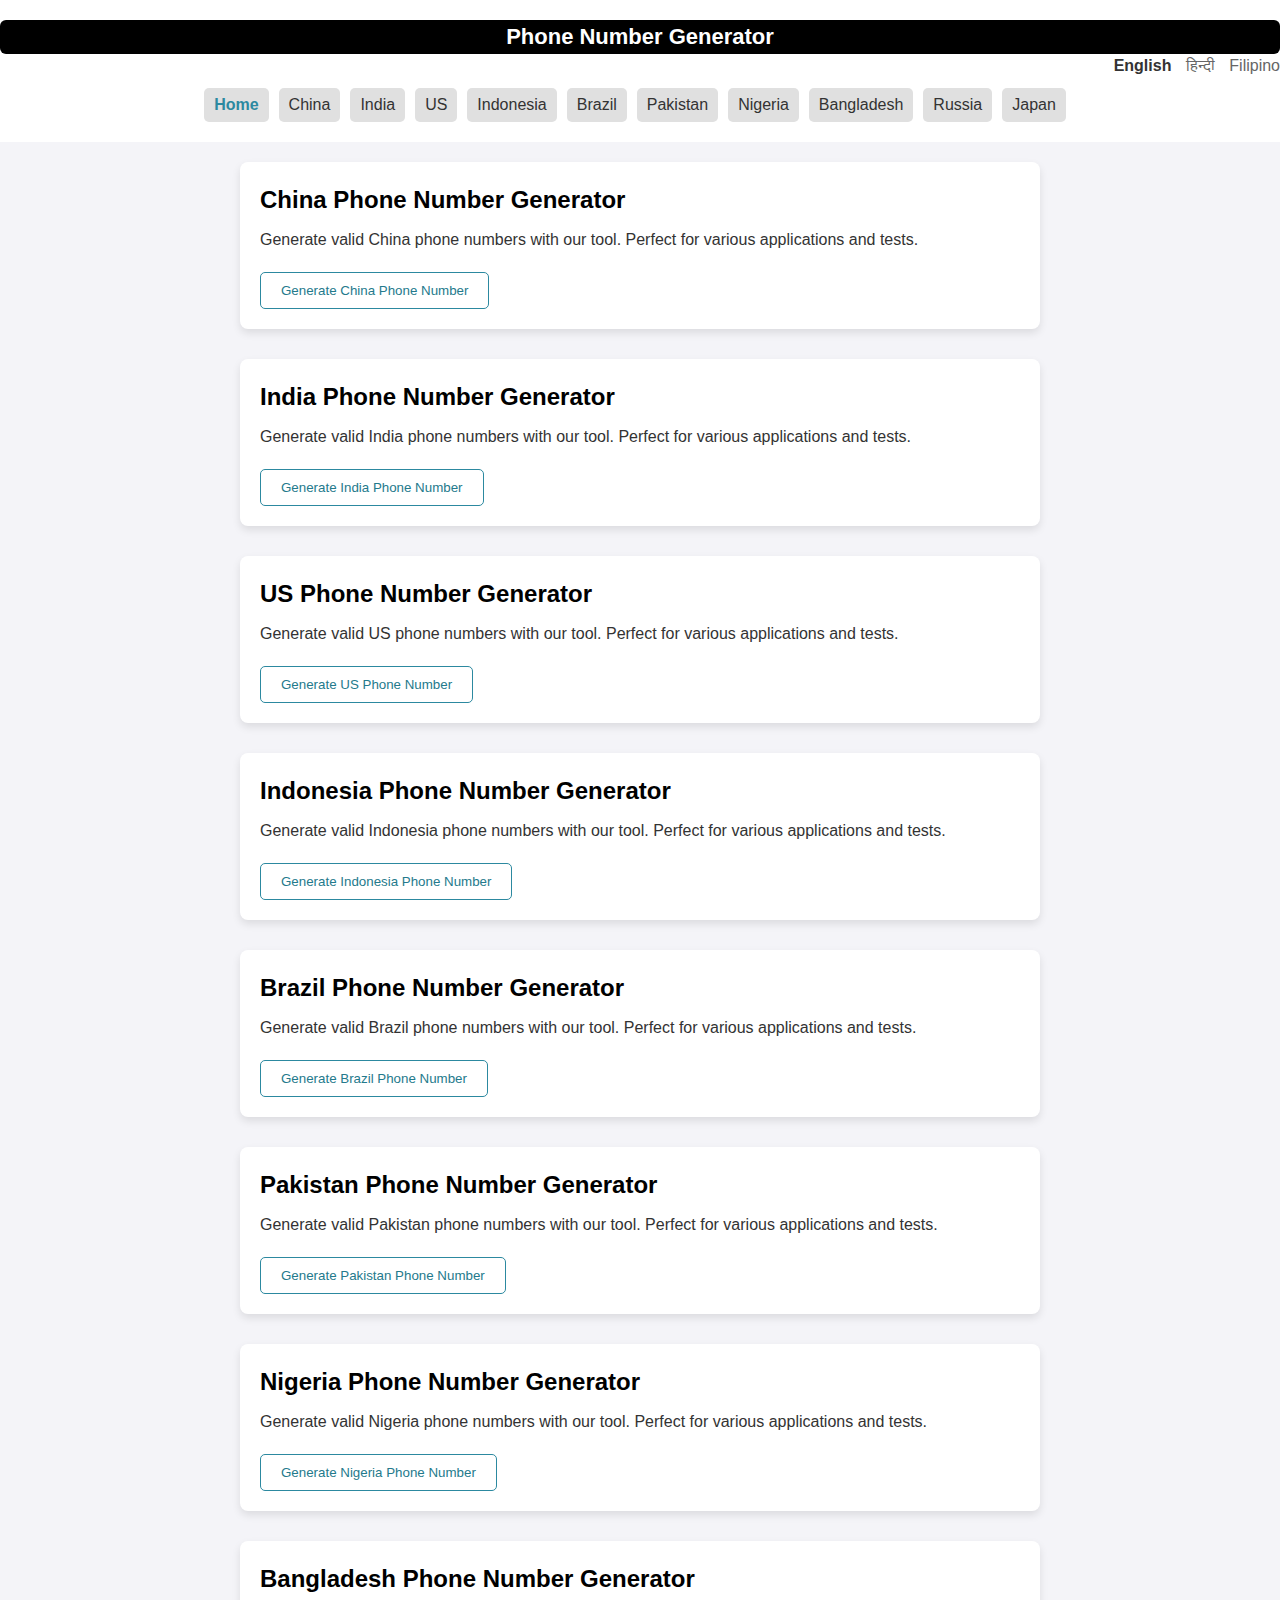
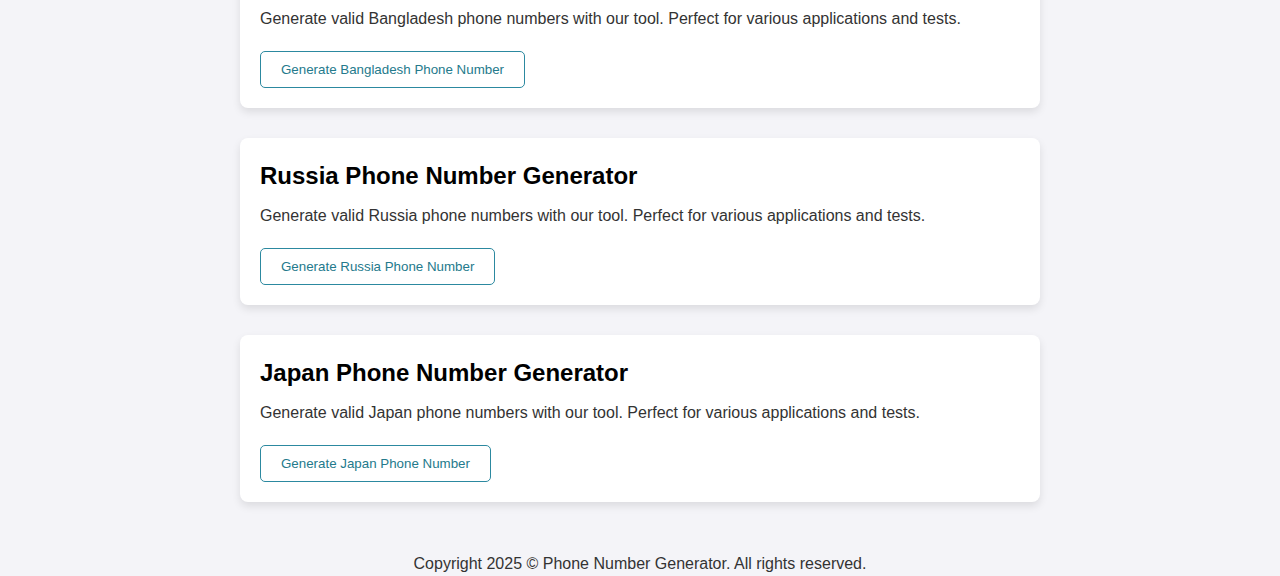
<file: index.html>
<!DOCTYPE html><html lang="en">
<head>    
	<meta charset="UTF-8">    
	<meta name="viewport" content="width=device-width, initial-scale=1.0">    
	<title>Phone Number Generator,China,India,US,Indonesia,Brazil,Pakistan,Nigeria,Bangladesh,Russia,Japan</title>
	<meta name="description" content="Easily generate phone numbers for top countries like China,India,US,Indonesia,Brazil,Pakistan,Nigeria,Bangladesh,Russia,Japan.Phone Number Generator, Perfect for testing, verification, and various applications.">   
	<link rel="stylesheet" href="styles.css"> <!-- 这里连接到您的CSS样式表 -->
</head>
<body>    
	<header>    
	<h1 class="logo" >  <a href="./" title="Phone Number Generator">Phone Number Generator</a></h1>  
	<div class="language-list">    
	<a class="curr" href="./" title="English">English</a>    <a href="./hi/" title="हिन्दी">हिन्दी</a>    
	<a href="./tl/" title="Filipino">Filipino</a>
	</div>
	<div class="country-list">        
	 <a class="curr" href="./">Home</a>
	 <!-- 容器：用于插入动态生成的国家链接 -->
	 <div id="country-links" >
	     <!-- 链接将通过 JavaScript 插入到这里 -->
	 </div>
	</div>
	</header>  
	<main>      
	  <script>
		  // 国家数据（可扩展）
		  const countries = [
		      { name: 'China', adjective: 'Chinese', slug: 'china' },
		      { name: 'India', adjective: 'Indian', slug: 'india' },
		      { name: 'US', adjective: 'American', slug: 'us' },
		      { name: 'Indonesia', adjective: 'Indonesian', slug: 'indonesia' },
		      { name: 'Brazil', adjective: 'Brazilian', slug: 'brazil' },
		      { name: 'Pakistan', adjective: 'Pakistani', slug: 'pakistan' },
		      { name: 'Nigeria', adjective: 'Nigerian', slug: 'nigeria' },
		      { name: 'Bangladesh', adjective: 'Bangladeshi', slug: 'bangladesh' },
		      { name: 'Russia', adjective: 'Russian', slug: 'russia' },
		      { name: 'Japan', adjective: 'Japanese', slug: 'japan' }
		  ];
		  countries.forEach(country => {
		      document.write(`
		          <section>
		              <h2><a href="./${country.slug}-phone-number-generator.html" title="${country.name} Phone Number Generator">
		                  ${country.name} Phone Number Generator
		              </a></h2>
		              <p>Generate valid ${country.name} phone numbers with our tool. Perfect for various applications and tests.</p>
		              <a href="./${country.slug}-phone-number-generator.html" title="Generate ${country.name} Phone Number">
		                  <button>Generate ${country.name} Phone Number</button>
		              </a>
		          </section>
		      `);
		  });
	  </script>
	</main>    
	<footer>    Copyright 2025 &copy; <a href="./" style="color:#333;">Phone Number Generator</a>. All rights reserved.</footer>
<script>
	document.addEventListener('DOMContentLoaded', () => {
	    
	
	    // 生成链接的函数
	    const generateLinks = () => {
	        const container = document.getElementById('country-links');
	        countries.forEach(country => {
	            const link = document.createElement('a');
	            link.href = `${country.slug}-phone-number-generator.html`;
	            link.title = `${country.name} Phone Number Generator`;
	            link.ariaLabel = `Generate ${country.adjective} phone numbers`;
	            link.textContent = country.name;
	            link.classList.add('country-link'); // 添加样式类
	            container.appendChild(link);
	        });
	    };
	
	    generateLinks();
	});
</script>
<div style="display:none">
<!-- Google tag (gtag.js) -->
<script async src="https://www.googletagmanager.com/gtag/js?id=G-WKHJCEWXNF"></script>
<script>
  window.dataLayer = window.dataLayer || [];
  function gtag(){dataLayer.push(arguments);}
  gtag('js', new Date());

  gtag('config', 'G-WKHJCEWXNF');
</script>
</div>
</body>
</html>
</file>
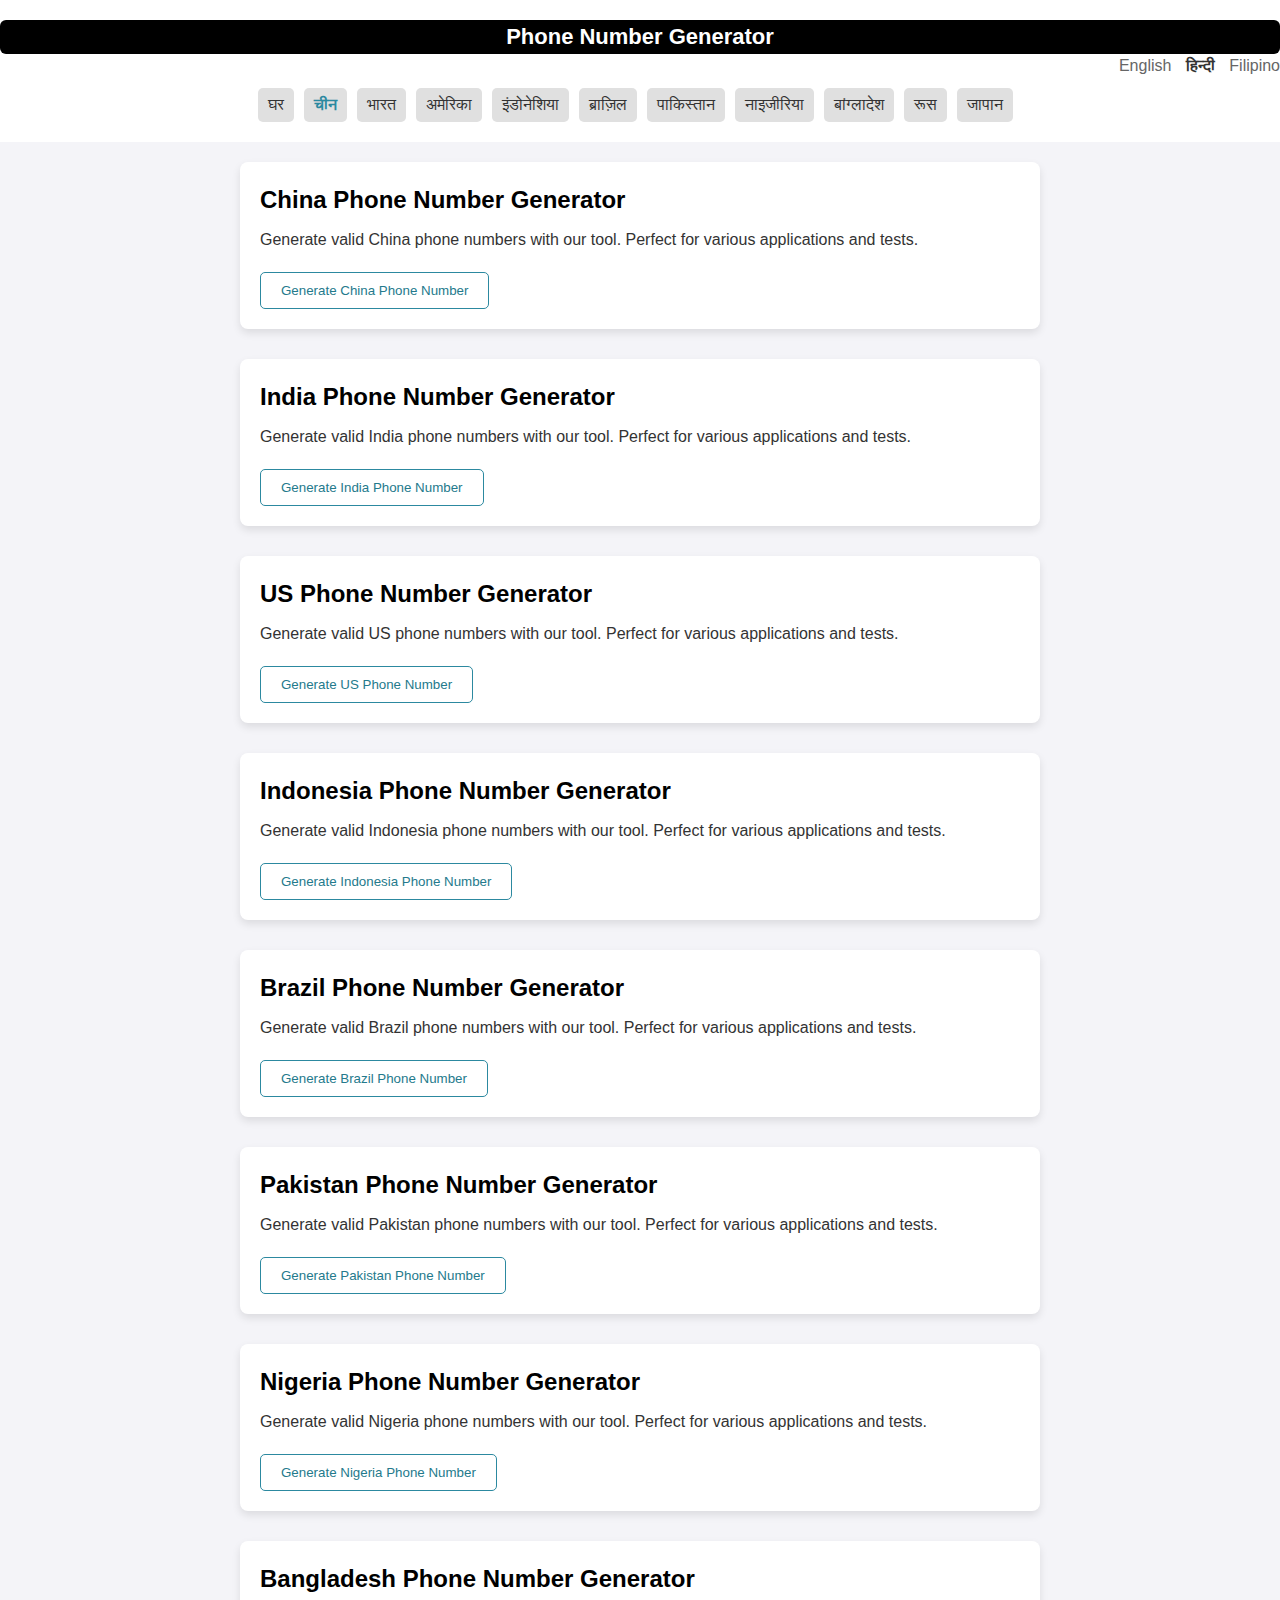
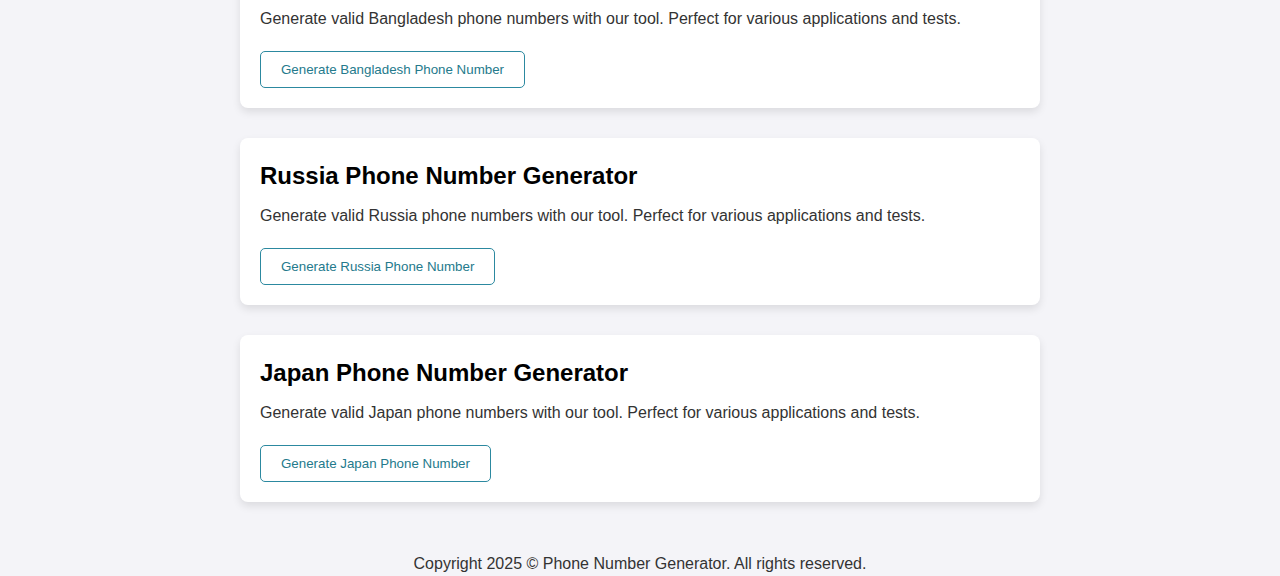
<file: hi/index.html>
<!DOCTYPE html><html lang="hi">
<head>    
	<meta charset="UTF-8">    
	<meta name="viewport" content="width=device-width, initial-scale=1.0">    
	<title>फ़ोन नंबर जनरेटर, चीन, भारत, अमेरिका, इंडोनेशिया, ब्राज़िल, पाकिस्तान, नाइजीरिया, बांग्लादेश, रूस, जापान</title>
	<meta name="description" content="चीन, भारत, अमेरिका, इंडोनेशिया, ब्राज़िल, पाकिस्तान, नाइजीरिया, बांग्लादेश, रूस, जापान जैसे प्रमुख देशों के लिए फ़ोन नंबर आसानी से जनरेट करें। फ़ोन नंबर जनरेटर, परीक्षण, सत्यापन, और विभिन्न अनुप्रयोगों के लिए सही।">
	<link rel="stylesheet" href="../styles.css"> <!-- 这里连接到您的CSS样式表 -->
</head>
<body>    
	<header>    
	<h1 class="logo" >  <a href="../hi/" title="Phone Number Generator">Phone Number Generator</a></h1>  
	<div class="language-list">    
	<a href="./" title="English">English</a>   
	 <a class ="curr"  href="./hi/" title="हिन्दी">हिन्दी</a>    
	<a href="./tl/" title="Filipino">Filipino</a>
	</div>
	<div class="country-list">        
	 <a href="./" title="फ़ोन नंबर जनरेटर">घर</a>   
	  <a  class="curr" href="./china-phone-number-generator.html" title="चीन फ़ोन नंबर जनरेटर">चीन</a>    
	  <a href="./india-phone-number-generator.html" title="भारत फ़ोन नंबर जनरेटर">भारत</a>    
	  <a href="./us-phone-number-generator.html" title="अमेरिका फ़ोन नंबर जनरेटर">अमेरिका</a>    
	  <a href="./indonesia-phone-number-generator.html" title="इंडोनेशिया फ़ोन नंबर जनरेटर">इंडोनेशिया</a>    
	  <a href="./brazil-phone-number-generator.html" title="ब्राज़िल फ़ोन नंबर जनरेटर">ब्राज़िल</a>   
	   <a href="./pakistan-phone-number-generator.html" title="पाकिस्तान फ़ोन नंबर जनरेटर">पाकिस्तान</a>    
	   <a href="./nigeria-phone-number-generator.html" title="नाइजीरिया फ़ोन नंबर जनरेटर">नाइजीरिया</a>    
	   <a href="./bangladesh-phone-number-generator.html" title="बांग्लादेश फ़ोन नंबर जनरेटर">बांग्लादेश</a>    
	   <a href="./russia-phone-number-generator.html" title="रूस फ़ोन नंबर जनरेटर">रूस</a>    
	   <a href="./japan-phone-number-generator.html" title="जापान फ़ोन नंबर जनरेटर">जापान</a>
	</div>
	</header>  
	<main>      
	  <script>
		  // 国家数据（可扩展）
		  const countries = [
		      { name: 'China', adjective: 'Chinese', slug: 'china' },
		      { name: 'India', adjective: 'Indian', slug: 'india' },
		      { name: 'US', adjective: 'American', slug: 'us' },
		      { name: 'Indonesia', adjective: 'Indonesian', slug: 'indonesia' },
		      { name: 'Brazil', adjective: 'Brazilian', slug: 'brazil' },
		      { name: 'Pakistan', adjective: 'Pakistani', slug: 'pakistan' },
		      { name: 'Nigeria', adjective: 'Nigerian', slug: 'nigeria' },
		      { name: 'Bangladesh', adjective: 'Bangladeshi', slug: 'bangladesh' },
		      { name: 'Russia', adjective: 'Russian', slug: 'russia' },
		      { name: 'Japan', adjective: 'Japanese', slug: 'japan' }
		  ];
		  countries.forEach(country => {
		      document.write(`
		          <section>
		              <h2><a href="./${country.slug}-phone-number-generator.html" title="${country.name} Phone Number Generator">
		                  ${country.name} Phone Number Generator
		              </a></h2>
		              <p>Generate valid ${country.name} phone numbers with our tool. Perfect for various applications and tests.</p>
		              <a href="./${country.slug}-phone-number-generator.html" title="Generate ${country.name} Phone Number">
		                  <button>Generate ${country.name} Phone Number</button>
		              </a>
		          </section>
		      `);
		  });
	  </script>
	</main>    
	<footer>    Copyright 2025 &copy; <a href="./" style="color:#333;">Phone Number Generator</a>. All rights reserved.</footer>
<script>
	document.addEventListener('DOMContentLoaded', () => {
	    
	
	});
</script>
<div style="display:none">
<!-- Google tag (gtag.js) -->
<script async src="https://www.googletagmanager.com/gtag/js?id=G-WKHJCEWXNF"></script>
<script>
  window.dataLayer = window.dataLayer || [];
  function gtag(){dataLayer.push(arguments);}
  gtag('js', new Date());

  gtag('config', 'G-WKHJCEWXNF');
</script>
</div>
</body>
</html>
</file>
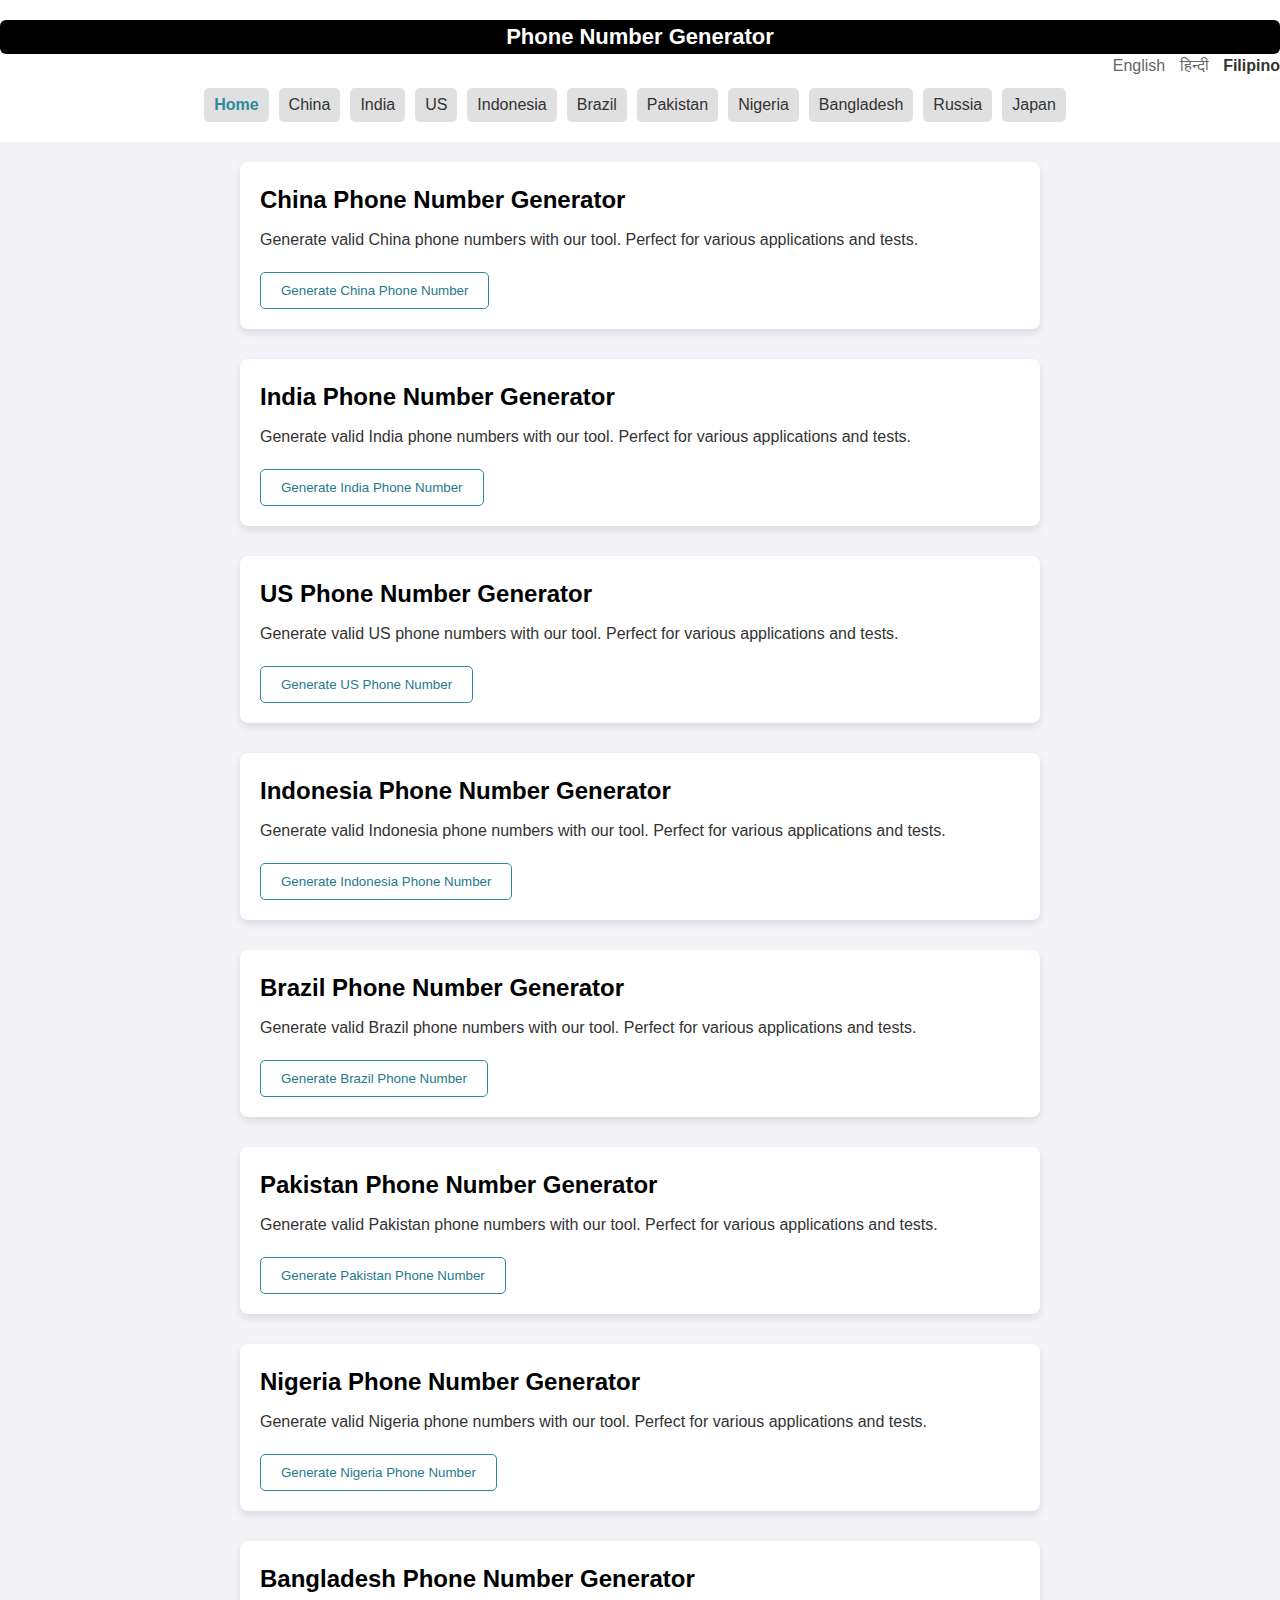
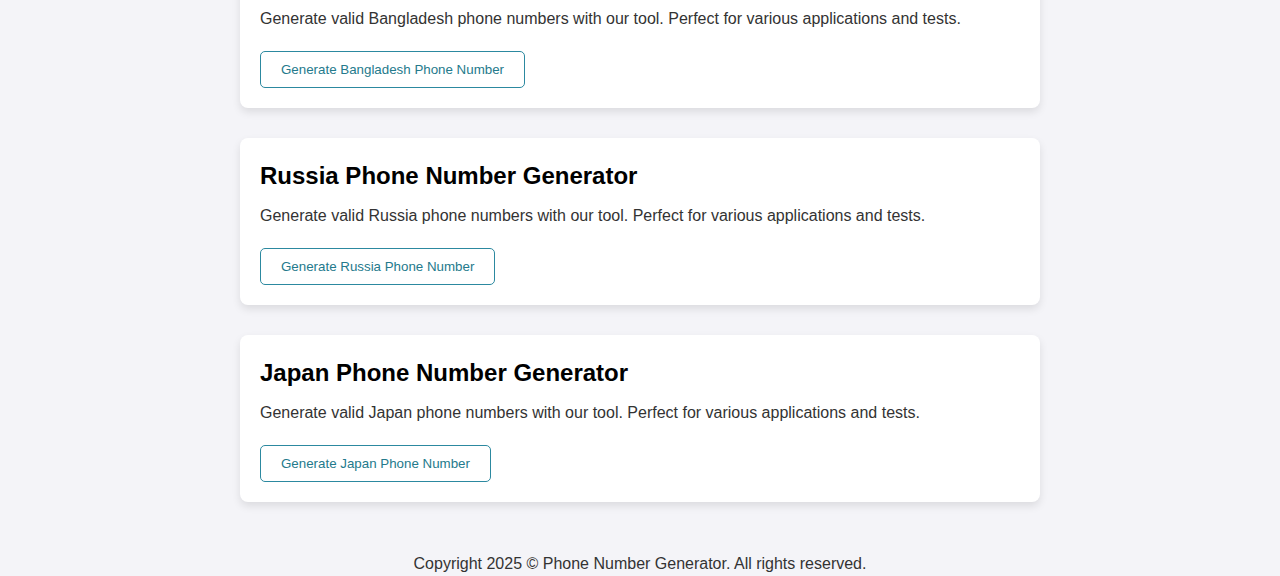
<file: tl/index.html>
<!DOCTYPE html><html lang="tl">
<head>    
	<meta charset="UTF-8">    
	<meta name="viewport" content="width=device-width, initial-scale=1.0">    
	<title>Phone Number Generator,China,India,US,Indonesia,Brazil,Pakistan,Nigeria,Bangladesh,Russia,Japan</title>
	<meta name="description" content="Easily generate phone numbers for top countries like China,India,US,Indonesia,Brazil,Pakistan,Nigeria,Bangladesh,Russia,Japan.Phone Number Generator, Perfect for testing, verification, and various applications.">   
	<link rel="stylesheet" href="../styles.css"> <!-- 这里连接到您的CSS样式表 -->
</head>
<body>    
	<header>    
	<h1 class="logo" >  <a href="../tl/" title="Phone Number Generator">Phone Number Generator</a></h1>  
	<div class="language-list">    
	<a href="./" title="English">English</a>    <a href="./hi/" title="हिन्दी">हिन्दी</a>    
	<a class="curr"  href="./tl/" title="Filipino">Filipino</a>
	</div>
	<div class="country-list">        
	 <a class="curr" href="./">Home</a>
	 <!-- 容器：用于插入动态生成的国家链接 -->
	 <div id="country-links" >
	     <!-- 链接将通过 JavaScript 插入到这里 -->
	 </div>
	</div>
	</header>  
	<main>      
	  <script>
		  // 国家数据（可扩展）
		  const countries = [
		      { name: 'China', adjective: 'Chinese', slug: 'china' },
		      { name: 'India', adjective: 'Indian', slug: 'india' },
		      { name: 'US', adjective: 'American', slug: 'us' },
		      { name: 'Indonesia', adjective: 'Indonesian', slug: 'indonesia' },
		      { name: 'Brazil', adjective: 'Brazilian', slug: 'brazil' },
		      { name: 'Pakistan', adjective: 'Pakistani', slug: 'pakistan' },
		      { name: 'Nigeria', adjective: 'Nigerian', slug: 'nigeria' },
		      { name: 'Bangladesh', adjective: 'Bangladeshi', slug: 'bangladesh' },
		      { name: 'Russia', adjective: 'Russian', slug: 'russia' },
		      { name: 'Japan', adjective: 'Japanese', slug: 'japan' }
		  ];
		  countries.forEach(country => {
		      document.write(`
		          <section>
		              <h2><a href="./${country.slug}-phone-number-generator.html" title="${country.name} Phone Number Generator">
		                  ${country.name} Phone Number Generator
		              </a></h2>
		              <p>Generate valid ${country.name} phone numbers with our tool. Perfect for various applications and tests.</p>
		              <a href="./${country.slug}-phone-number-generator.html" title="Generate ${country.name} Phone Number">
		                  <button>Generate ${country.name} Phone Number</button>
		              </a>
		          </section>
		      `);
		  });
	  </script>
	</main>    
	<footer>    Copyright 2025 &copy; <a href="./" style="color:#333;">Phone Number Generator</a>. All rights reserved.</footer>
<script>
	document.addEventListener('DOMContentLoaded', () => {
	    
	
	    // 生成链接的函数
	    const generateLinks = () => {
	        const container = document.getElementById('country-links');
	        countries.forEach(country => {
	            const link = document.createElement('a');
	            link.href = `${country.slug}-phone-number-generator.html`;
	            link.title = `${country.name} Phone Number Generator`;
	            link.ariaLabel = `Generate ${country.adjective} phone numbers`;
	            link.textContent = country.name;
	            link.classList.add('country-link'); // 添加样式类
	            container.appendChild(link);
	        });
	    };
	
	    generateLinks();
	});
</script>
<div style="display:none">
<!-- Google tag (gtag.js) -->
<script async src="https://www.googletagmanager.com/gtag/js?id=G-WKHJCEWXNF"></script>
<script>
  window.dataLayer = window.dataLayer || [];
  function gtag(){dataLayer.push(arguments);}
  gtag('js', new Date());

  gtag('config', 'G-WKHJCEWXNF');
</script>
</div>
</body>
</html>
</file>
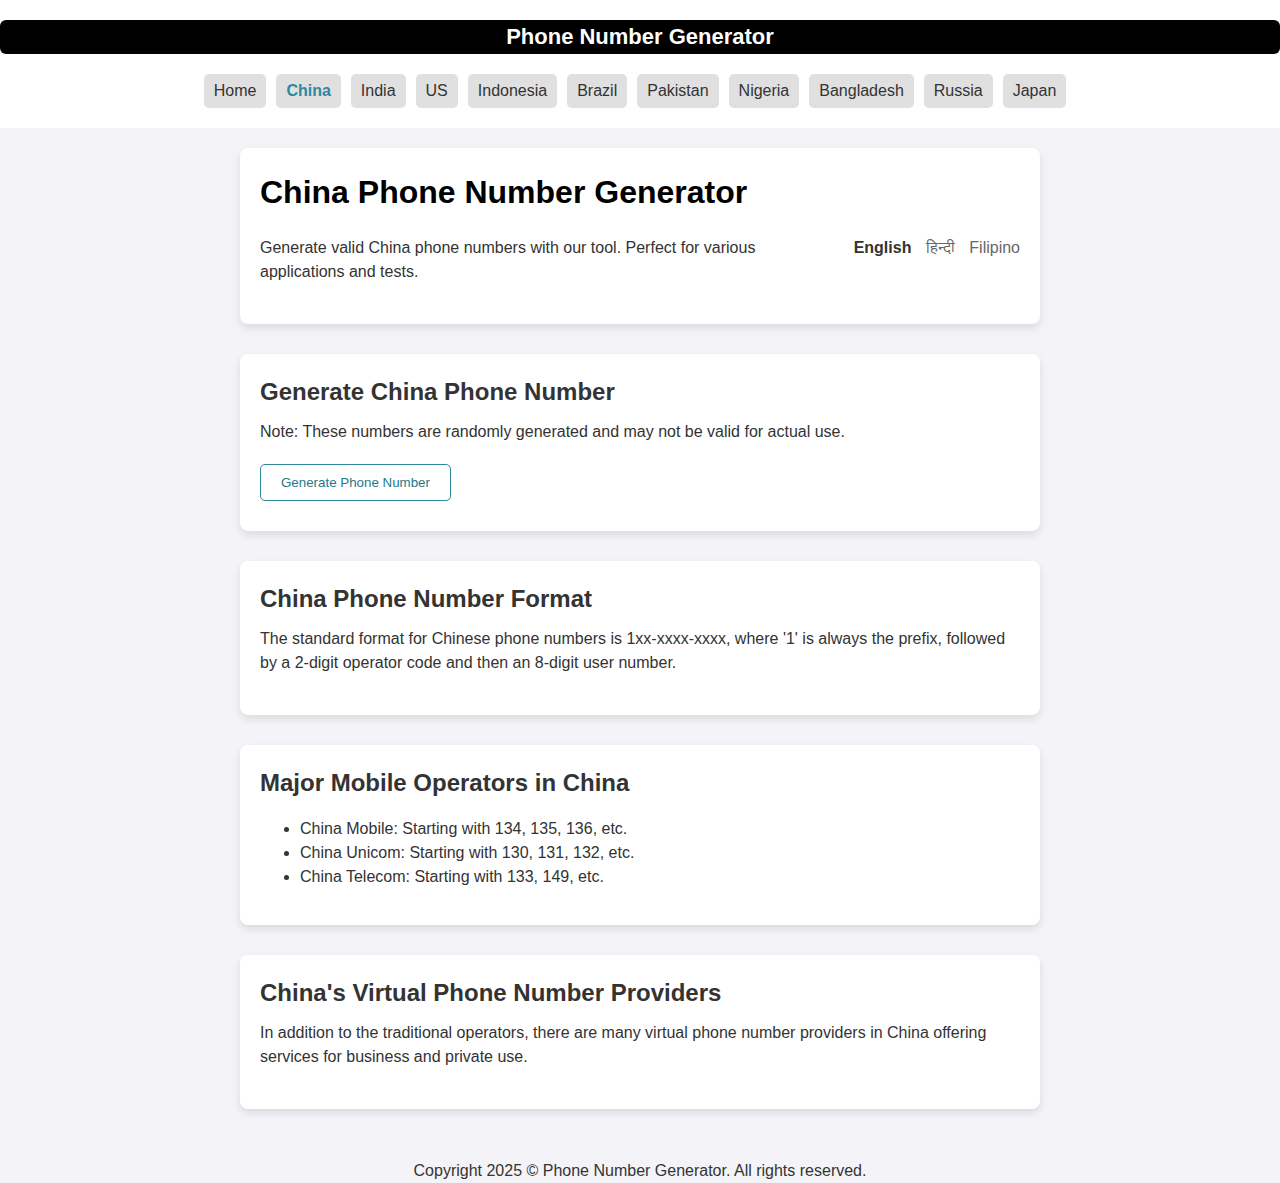
<file: china-phone-number-generator.html>
<!DOCTYPE html>
<html lang="en">
<head>    
	<meta charset="UTF-8">    
    <meta name="viewport" content="width=device-width, initial-scale=1.0">
	<title>China Phone Number Generator - Generate Authentic & Random Chinese Numbers</title>
	<meta name="description" content="Easily generate random Chinese phone numbers for testing, verification, and other purposes. Authentic format with comprehensive coverage across China.">
	<link rel="stylesheet" href="styles.css"> <!-- 这里连接到您的CSS样式表 -->
</head>
<body>    
	<header>    
	<h1 class="logo" >  <a href="./" title="Phone Number Generator">Phone Number Generator</a></h1>  
	<div class="country-list">        
	 <a href="./index.html">Home</a>
	 <!-- 容器：用于插入动态生成的国家链接 -->
	 <div id="country-links" >
	     <!-- 链接将通过 JavaScript 插入到这里 -->
	 </div>
	</div>
	</header>  
	<main>      
	 <section>    
	 <h1><a href="./china-phone-number-generator.html" style="color: black; text-decoration:none;">China Phone Number Generator</a></h1>   
	  <div class="language-list">   
	   <a class="curr" href="./china-phone-number-generator.html" title="English">English</a>   
	   <a href="./hi/china-phone-number-generator.html" title="हिन्दी">हिन्दी</a>   
		<a href="./tl/china-phone-number-generator.html" title="Filipino">Filipino</a></div>
	 <p>Generate valid China phone numbers with our tool. Perfect for various applications and tests.</p>
	 </section>
	 <section>    <h2>Generate China Phone Number</h2>    <p style="margin-top: 5px;">Note: These numbers are randomly generated and may not be valid for actual use.</p>    <button id="generateButton">Generate Phone Number</button>        <div id="phoneNumberDisplay" class="number-display" style="margin-top:10px"></div>    <div id="errorDisplay" class="error-display"></div></section>
	 <section>    <h2>China Phone Number Format</h2>    <p>The standard format for Chinese phone numbers is 1xx-xxxx-xxxx, where '1' is always the prefix, followed by a 2-digit operator code and then an 8-digit user number.</p></section>
	 <section>    <h2>Major Mobile Operators in China</h2>    <ul>        <li>China Mobile: Starting with 134, 135, 136, etc.</li>        <li>China Unicom: Starting with 130, 131, 132, etc.</li>        <li>China Telecom: Starting with 133, 149, etc.</li>    </ul></section>
	 <section>    <h2>China's Virtual Phone Number Providers</h2>    <p>In addition to the traditional operators, there are many virtual phone number providers in China offering services for business and private use.</p></section>
	</main>    
	<footer>    Copyright 2025 &copy; <a href="./" style="color:#333;">Phone Number Generator</a>. All rights reserved.</footer>
<script>
	document.addEventListener('DOMContentLoaded', () => {
	    
		  // 国家数据（可扩展）
		  const countries = [
			  { name: 'China', adjective: 'Chinese', slug: 'china' },
			  { name: 'India', adjective: 'Indian', slug: 'india' },
			  { name: 'US', adjective: 'American', slug: 'us' },
			  { name: 'Indonesia', adjective: 'Indonesian', slug: 'indonesia' },
			  { name: 'Brazil', adjective: 'Brazilian', slug: 'brazil' },
			  { name: 'Pakistan', adjective: 'Pakistani', slug: 'pakistan' },
			  { name: 'Nigeria', adjective: 'Nigerian', slug: 'nigeria' },
			  { name: 'Bangladesh', adjective: 'Bangladeshi', slug: 'bangladesh' },
			  { name: 'Russia', adjective: 'Russian', slug: 'russia' },
			  { name: 'Japan', adjective: 'Japanese', slug: 'japan' }
		  ];
	
	    // 生成链接的函数
	    const generateLinks = () => {
	        const container = document.getElementById('country-links');
	        countries.forEach(country => {
	            const link = document.createElement('a');
	            link.href = `${country.slug}-phone-number-generator.html`;
	            link.title = `${country.name} Phone Number Generator`;
	            link.ariaLabel = `Generate ${country.adjective} phone numbers`;
	            link.textContent = country.name;
	            link.classList.add('country-link'); // 添加样式类
				if (country.slug=='china'){
					link.classList.add('curr'); // 添加样式类
				}
	            container.appendChild(link);
	        });
	    };
	
	    generateLinks();
	});
</script>
<script>    document.getElementById('generateButton').addEventListener('click', function() {        try {            const phoneNumber = generateChinaPhoneNumber();            document.getElementById('phoneNumberDisplay').innerHTML += phoneNumber + '<br />';            document.getElementById('errorDisplay').innerHTML = '';        } catch (error) {            document.getElementById('errorDisplay').innerHTML = 'Failed to generate number. Please try again.';        }    });
    function generateChinaPhoneNumber() {        const prefix = '1';        const secondDigit = Math.floor(Math.random() * 7) + 3;         let restOfNumber = '';        for(let i = 0; i < 9; i++) {            restOfNumber += Math.floor(Math.random() * 10);        }        return prefix + secondDigit + restOfNumber;    }</script>
<div style="display:none">
<!-- Google tag (gtag.js) -->
<script async src="https://www.googletagmanager.com/gtag/js?id=G-WKHJCEWXNF"></script>
<script>
  window.dataLayer = window.dataLayer || [];
  function gtag(){dataLayer.push(arguments);}
  gtag('js', new Date());

  gtag('config', 'G-WKHJCEWXNF');
</script>
</div>
</body>
</html>
</file>
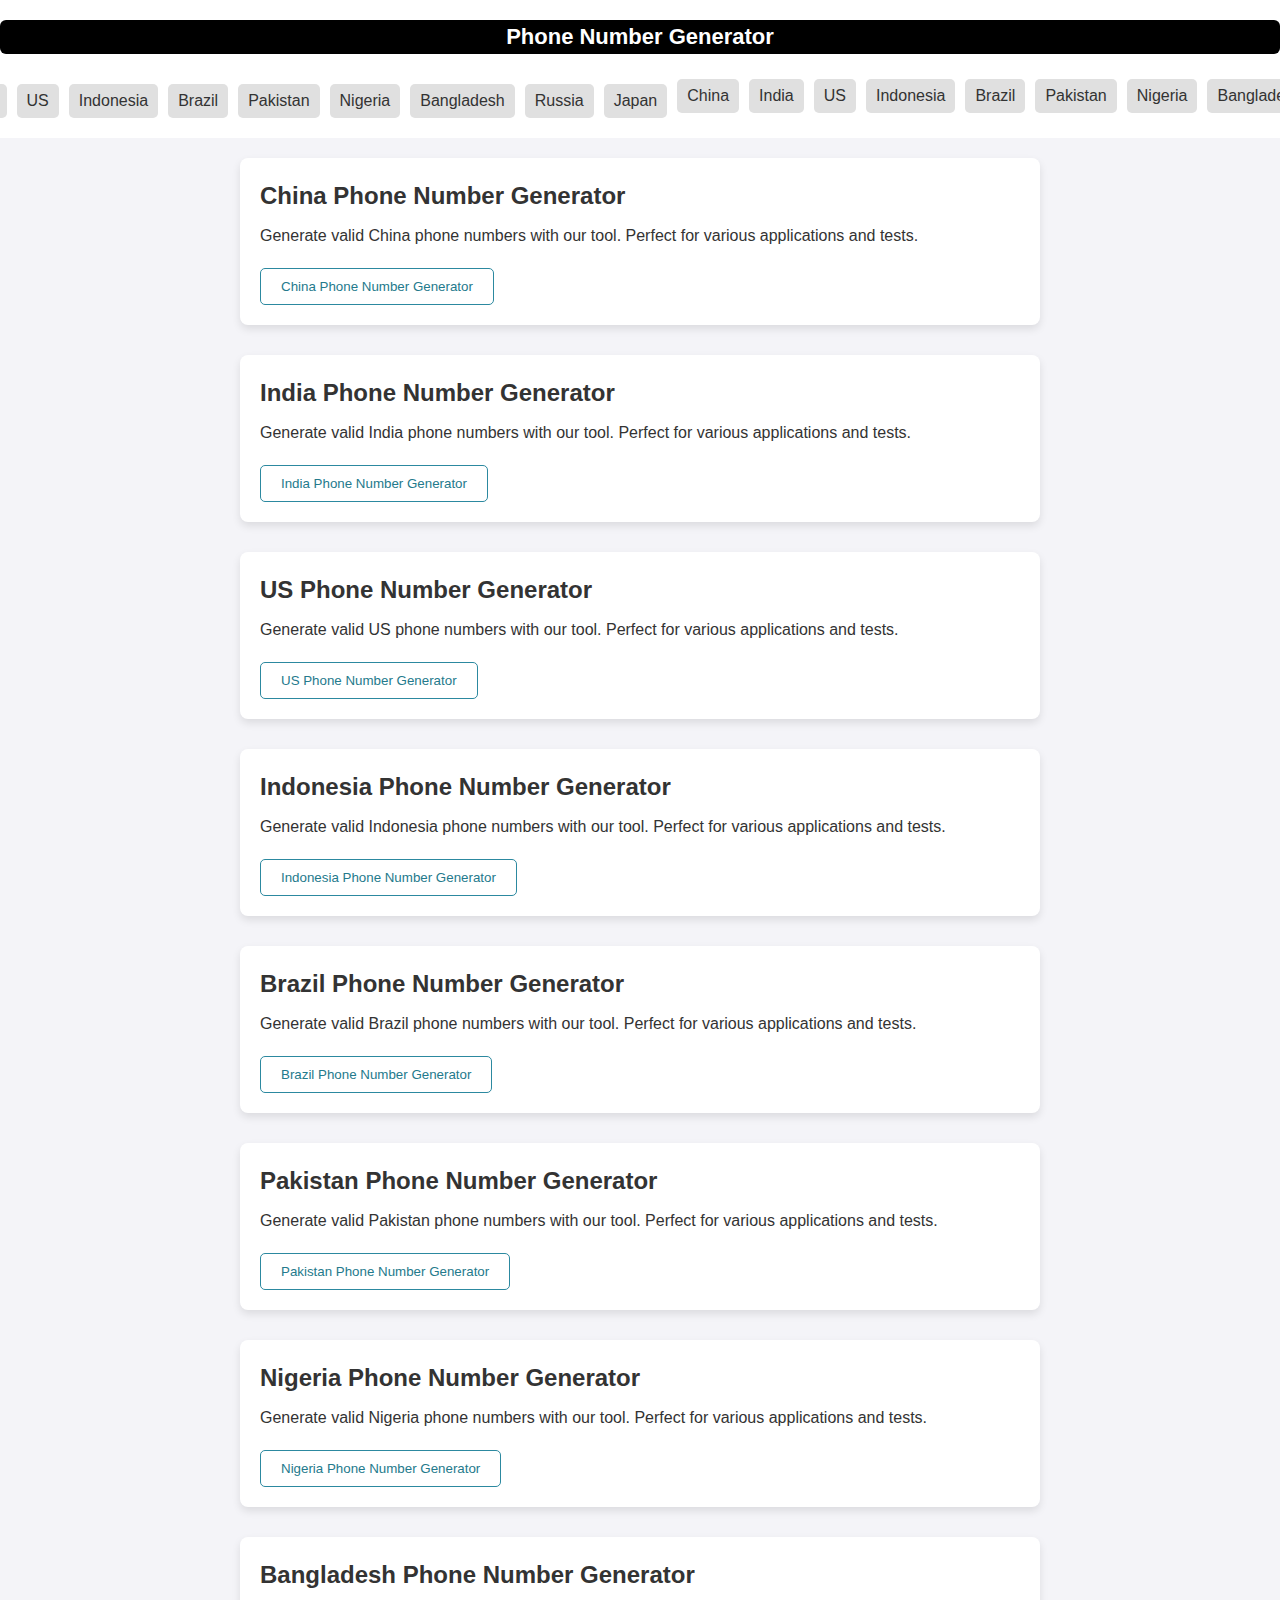
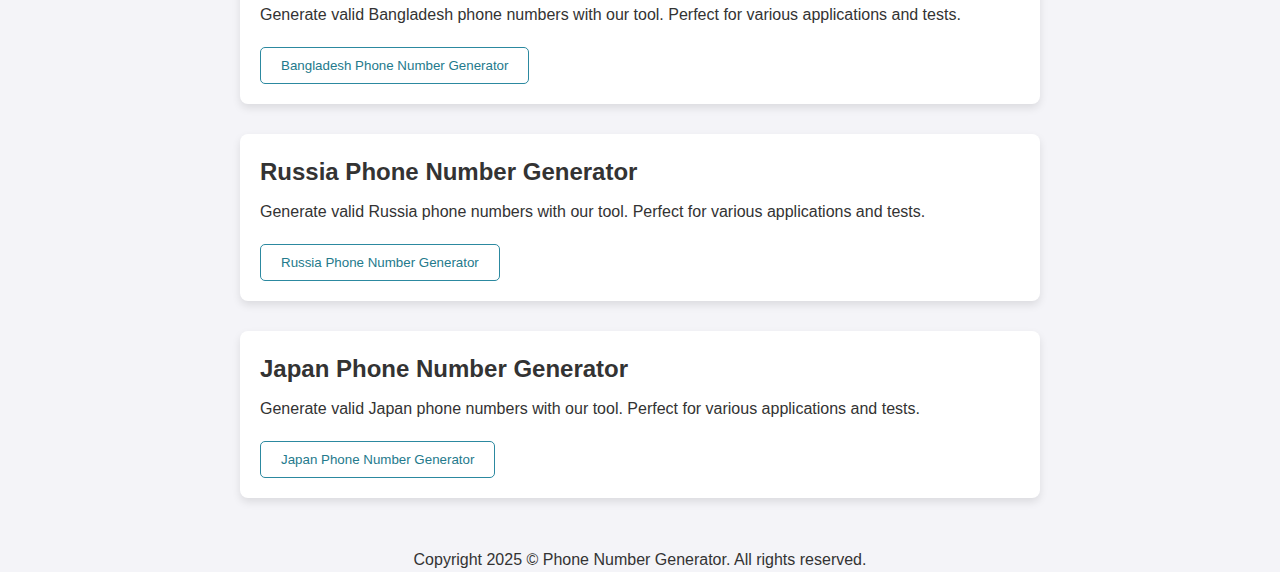
<file: index - 副本 (2).html>
<!DOCTYPE html><html lang="en">
<head>    
	<meta charset="UTF-8">    
	<meta name="viewport" content="width=device-width, initial-scale=1.0">    
	<title>Phone Number Generator,China,India,US,Indonesia,Brazil,Pakistan,Nigeria,Bangladesh,Russia,Japan</title>
	<meta name="description" content="Easily generate phone numbers for top countries like China,India,US,Indonesia,Brazil,Pakistan,Nigeria,Bangladesh,Russia,Japan.Phone Number Generator, Perfect for testing, verification, and various applications.">   
	<link rel="stylesheet" href="styles.css"> <!-- 这里连接到您的CSS样式表 -->
</head>
<body>    
	<header>    
	<h1 class="logo" >  <a href="./" title="Phone Number Generator">Phone Number Generator</a></h1>  
	<div class="country-list">        
	 <a class="curr" href="./">Home</a>
	 <!-- 容器：用于插入动态生成的国家链接 -->
	 <div id="country-links" class="country-list">
	     <!-- 链接将通过 JavaScript 插入到这里 -->
	 </div>
	 <a href="china-phone-number-generator.html" title="China Phone Number Generator">China</a>        
	 <a href="india-phone-number-generator.html">India</a>        
	 <a href="us-phone-number-generator.html">US</a>        
	 <a href="indonesia-phone-number-generator.html">Indonesia</a>        
	 <a href="brazil-phone-number-generator.html">Brazil</a>        
	 <a href="pakistan-phone-number-generator.html">Pakistan</a>        
	 <a href="nigeria-phone-number-generator.html">Nigeria</a>        
	 <a href="bangladesh-phone-number-generator.html">Bangladesh</a>        
	 <a href="russia-phone-number-generator.html">Russia</a>        
	 <a href="japan-phone-number-generator.html">Japan</a> 
	</div>
	</header>  
	<main>        
		<section>    <h2>China Phone Number Generator</h2>    <p>Generate valid China phone numbers with our tool. Perfect for various applications and tests.</p>    <a href="china-phone-number-generator.html" title="Generate China Phone Number">        <button>China Phone Number Generator</button>    </a></section>
		<section>    <h2>India Phone Number Generator</h2>    <p>Generate valid India phone numbers with our tool. Perfect for various applications and tests.</p>    <a href="india-phone-number-generator.html" title="Generate India Phone Number">        <button>India Phone Number Generator</button>    </a></section>
		<section>    <h2>US Phone Number Generator</h2>    <p>Generate valid US phone numbers with our tool. Perfect for various applications and tests.</p>    <a href="us-phone-number-generator.html" title="Generate US Phone Number">        <button>US Phone Number Generator</button>    </a></section>
		<section>    <h2>Indonesia Phone Number Generator</h2>    <p>Generate valid Indonesia phone numbers with our tool. Perfect for various applications and tests.</p>    <a href="indonesia-phone-number-generator.html" title="Generate Indonesia Phone Number">        <button>Indonesia Phone Number Generator</button>    </a></section>
		<section>    <h2>Brazil Phone Number Generator</h2>    <p>Generate valid Brazil phone numbers with our tool. Perfect for various applications and tests.</p>    <a href="brazil-phone-number-generator.html" title="Generate Brazil Phone Number">        <button>Brazil Phone Number Generator</button>    </a></section>
		<section>    <h2>Pakistan Phone Number Generator</h2>    <p>Generate valid Pakistan phone numbers with our tool. Perfect for various applications and tests.</p>    <a href="pakistan-phone-number-generator.html" title="Generate Pakistan Phone Number">        <button>Pakistan Phone Number Generator</button>    </a></section>
		<section>    <h2>Nigeria Phone Number Generator</h2>    <p>Generate valid Nigeria phone numbers with our tool. Perfect for various applications and tests.</p>    <a href="nigeria-phone-number-generator.html" title="Generate Nigeria Phone Number">        <button>Nigeria Phone Number Generator</button>    </a></section>
		<section>    <h2>Bangladesh Phone Number Generator</h2>    <p>Generate valid Bangladesh phone numbers with our tool. Perfect for various applications and tests.</p>    <a href="bangladesh-phone-number-generator.html" title="Generate Bangladesh Phone Number">        <button>Bangladesh Phone Number Generator</button>    </a></section>
		<section>    <h2>Russia Phone Number Generator</h2>    <p>Generate valid Russia phone numbers with our tool. Perfect for various applications and tests.</p>    <a href="russia-phone-number-generator.html" title="Generate Russia Phone Number">        <button>Russia Phone Number Generator</button>    </a></section>
		<section>    <h2>Japan Phone Number Generator</h2>    <p>Generate valid Japan phone numbers with our tool. Perfect for various applications and tests.</p>    <a href="japan-phone-number-generator.html" title="Generate Japan Phone Number">        <button>Japan Phone Number Generator</button>    </a></section>  
	</main>    
	<footer>    Copyright 2025 &copy; <a href="./" style="color:#333;">Phone Number Generator</a>. All rights reserved.</footer>
<script>
	document.addEventListener('DOMContentLoaded', () => {
	    // 国家数据（可扩展）
	    const countries = [
	        { name: 'China', adjective: 'Chinese', slug: 'china' },
	        { name: 'India', adjective: 'Indian', slug: 'india' },
	        { name: 'US', adjective: 'American', slug: 'us' },
	        { name: 'Indonesia', adjective: 'Indonesian', slug: 'indonesia' },
	        { name: 'Brazil', adjective: 'Brazilian', slug: 'brazil' },
	        { name: 'Pakistan', adjective: 'Pakistani', slug: 'pakistan' },
	        { name: 'Nigeria', adjective: 'Nigerian', slug: 'nigeria' },
	        { name: 'Bangladesh', adjective: 'Bangladeshi', slug: 'bangladesh' },
	        { name: 'Russia', adjective: 'Russian', slug: 'russia' },
	        { name: 'Japan', adjective: 'Japanese', slug: 'japan' }
	    ];
	
	    // 生成链接的函数
	    const generateLinks = () => {
	        const container = document.getElementById('country-links');
	        countries.forEach(country => {
	            const link = document.createElement('a');
	            link.href = `${country.slug}-phone-number-generator.html`;
	            link.title = `${country.name} Phone Number Generator`;
	            link.ariaLabel = `Generate ${country.adjective} phone numbers`;
	            link.textContent = country.name;
	            link.classList.add('country-link'); // 添加样式类
	            container.appendChild(link);
	        });
	    };
	
	    generateLinks();
	});
</script>
</body>
</html>
</file>
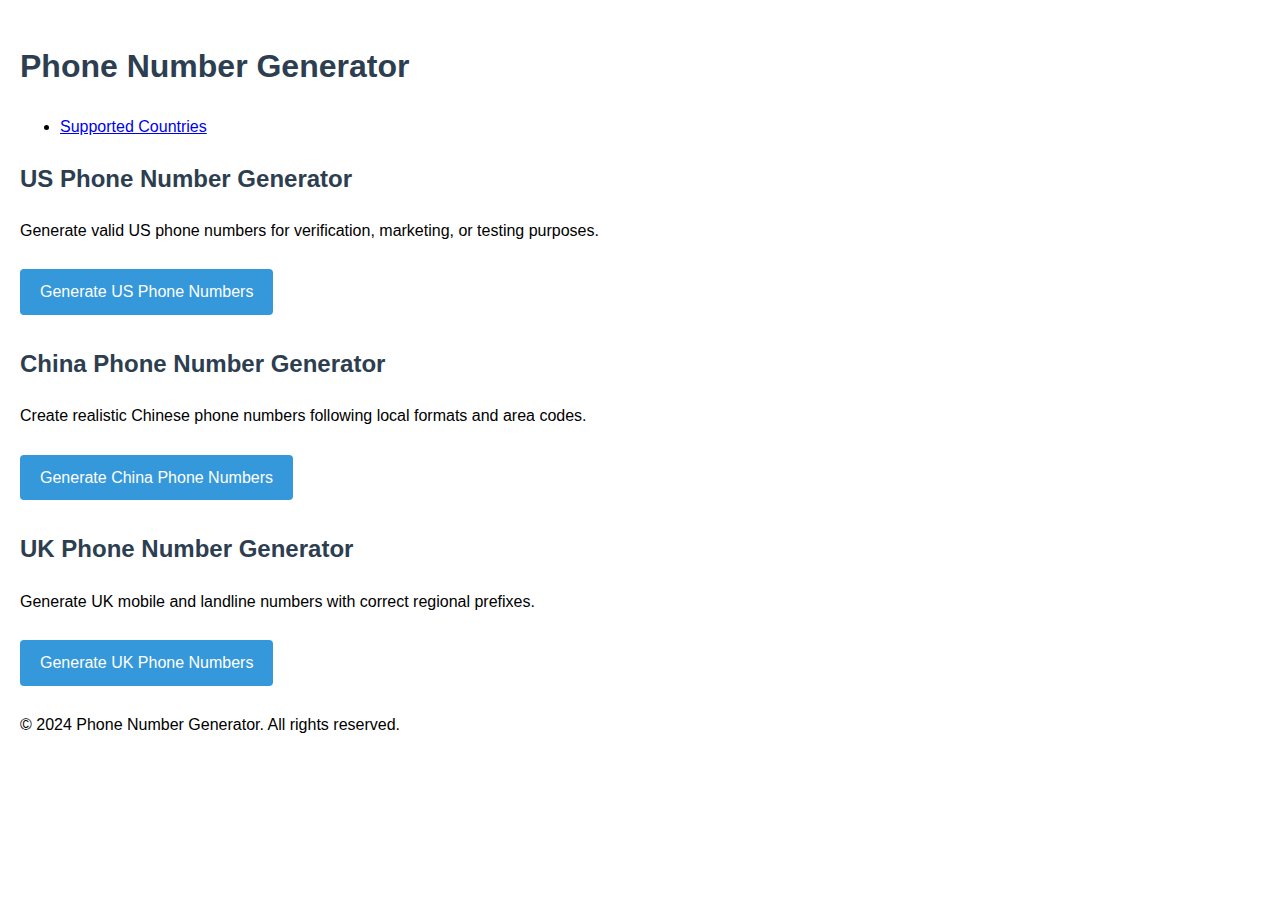
<file: index - 副本.html>
<!DOCTYPE html>
<html lang="en">
<head>
    <meta charset="UTF-8">
    <meta name="viewport" content="width=device-width, initial-scale=1.0">
    <meta name="description" content="Generate valid phone numbers for any country. Free online tool for US, China, UK, and more.">
    <title>Phone Number Generator | Free Tool for 200+ Countries</title>
    <!-- 添加 Open Graph 标签 -->
    <meta property="og:title" content="Phone Number Generator">
    <meta property="og:description" content="Generate valid phone numbers for any country. Free online tool for US, China, UK, and more.">
    <meta property="og:url" content="https://yourdomain.com/">
    <meta property="og:type" content="website">
	<meta name="viewport" content="width=device-width, initial-scale=1.0">
    <!-- 添加结构化数据 -->
    <script type="application/ld+json">
    {
        "@context": "https://schema.org",
        "@type": "WebSite",
        "name": "Phone Number Generator",
        "url": "https://yourdomain.com/",
        "description": "Generate valid phone numbers for any country. Free online tool for US, China, UK, and more."
    }
    </script>
</head>
<body>
    <header>
        <h1>Phone Number Generator</h1>
        <nav>
            <ul>
                <li><a href="#countries">Supported Countries</a></li>
            </ul>
        </nav>
    </header>

    <section id="countries">
        <!-- 美国 -->
        <article>
            <h2>US Phone Number Generator</h2>
            <p>Generate valid US phone numbers for verification, marketing, or testing purposes.</p>
            <a href="/us-phone-number-generator" class="button">Generate US Phone Numbers</a>
        </article>

        <!-- 中国 -->
        <article>
            <h2>China Phone Number Generator</h2>
            <p>Create realistic Chinese phone numbers following local formats and area codes.</p>
            <a href="/china-phone-number-generator" class="button">Generate China Phone Numbers</a>
        </article>

        <!-- 英国 -->
        <article>
            <h2>UK Phone Number Generator</h2>
            <p>Generate UK mobile and landline numbers with correct regional prefixes.</p>
            <a href="/uk-phone-number-generator" class="button">Generate UK Phone Numbers</a>
        </article>

        <!-- 其他国家重复类似结构 -->
    </section>

    <footer>
        <p>&copy; 2024 Phone Number Generator. All rights reserved.</p>
    </footer>
</body>
<style>
	/* 基础样式 */
	body {
	    font-family: Arial, sans-serif;
	    line-height: 1.6;
	    margin: 0;
	    padding: 20px;
	}
	
	h1, h2 {
	    color: #2c3e50;
	}
	
	.button {
	    background: #3498db;
	    color: white;
	    padding: 10px 20px;
	    text-decoration: none;
	    border-radius: 4px;
	    display: inline-block;
	    margin: 10px 0;
	}
	
	.button:hover {
	    background: #2980b9;
	}
	
	/* 移动端优化 */
	@media (max-width: 768px) {
	    .button {
	        width: 100%;
	        text-align: center;
	    }
	}
</style>
</html>
</file>
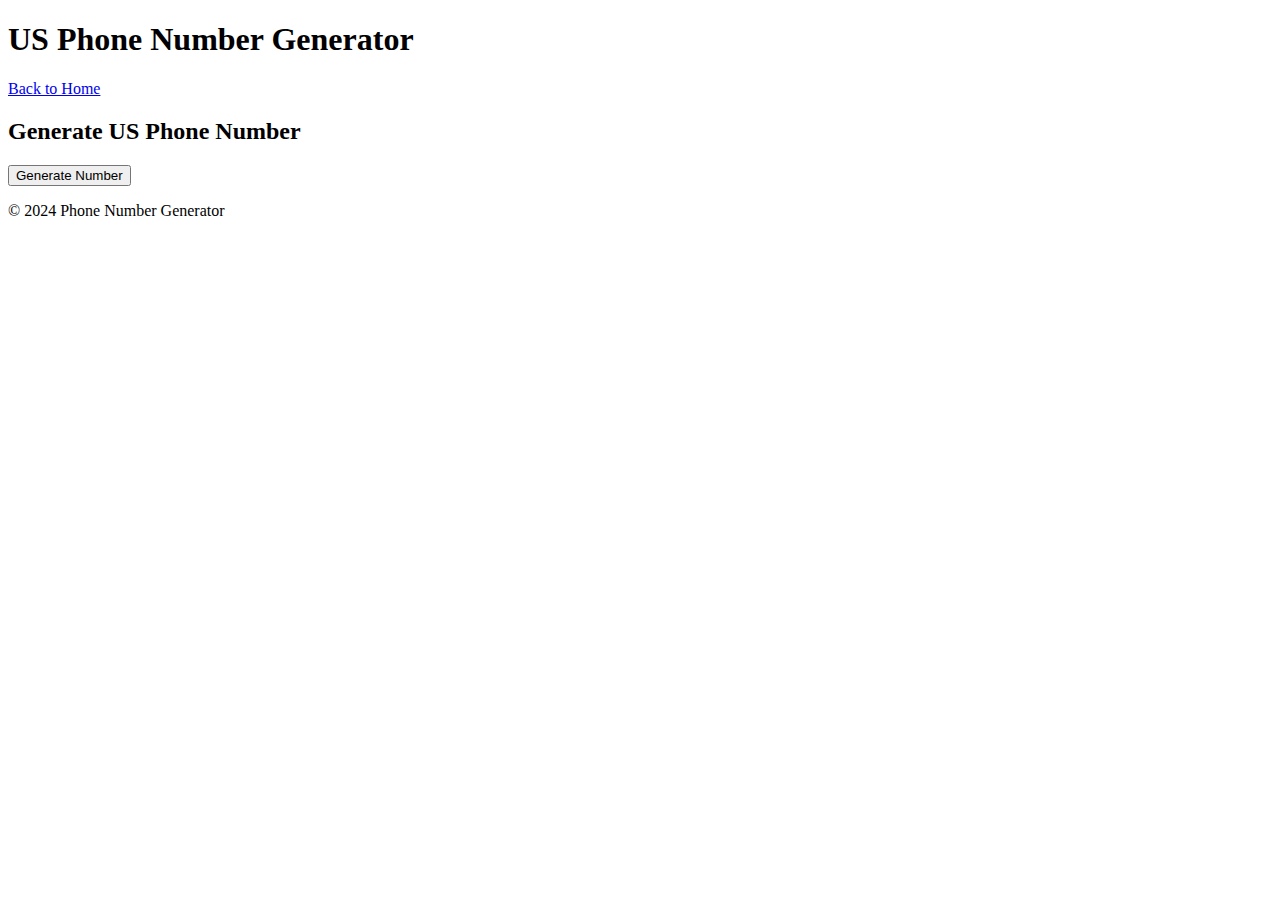
<file: us-phone-number-generator.html>
<!DOCTYPE html>
<html lang="en">
<head>
    <meta charset="UTF-8">
    <meta name="viewport" content="width=device-width, initial-scale=1.0">
    <title>US Phone Number Generator | Generate Valid American Numbers</title>
    <meta name="description" content="Generate valid US phone numbers with area codes. Free tool for testing, verification, and marketing.">
    <meta name="viewport" content="width=device-width, initial-scale=1.0">
	<!-- Open Graph 标签 -->
    <meta property="og:title" content="US Phone Number Generator">
    <meta property="og:description" content="Generate valid US phone numbers with area codes. Free tool for testing, verification, and marketing.">
    <meta property="og:url" content="https://yourdomain.com/us-phone-number-generator">
    <!-- 结构化数据 -->
    <script type="application/ld+json">
    {
        "@context": "https://schema.org",
        "@type": "WebApplication",
        "name": "US Phone Number Generator",
        "description": "Generate valid US phone numbers with area codes",
        "url": "https://yourdomain.com/us-phone-number-generator",
        "applicationCategory": "ToolsApplication"
    }
    </script>
</head>
<body>
    <header>
        <h1>US Phone Number Generator</h1>
        <nav>
            <a href="/">Back to Home</a>
        </nav>
    </header>

    <main>
        <section>
            <h2>Generate US Phone Number</h2>
            <form>
                <!-- 生成逻辑的 UI 元素 -->
                <button type="submit">Generate Number</button>
            </form>
            <div id="result"></div>
        </section>
    </main>

    <footer>
        <p>&copy; 2024 Phone Number Generator</p>
    </footer>
</body>
</html>
</file>
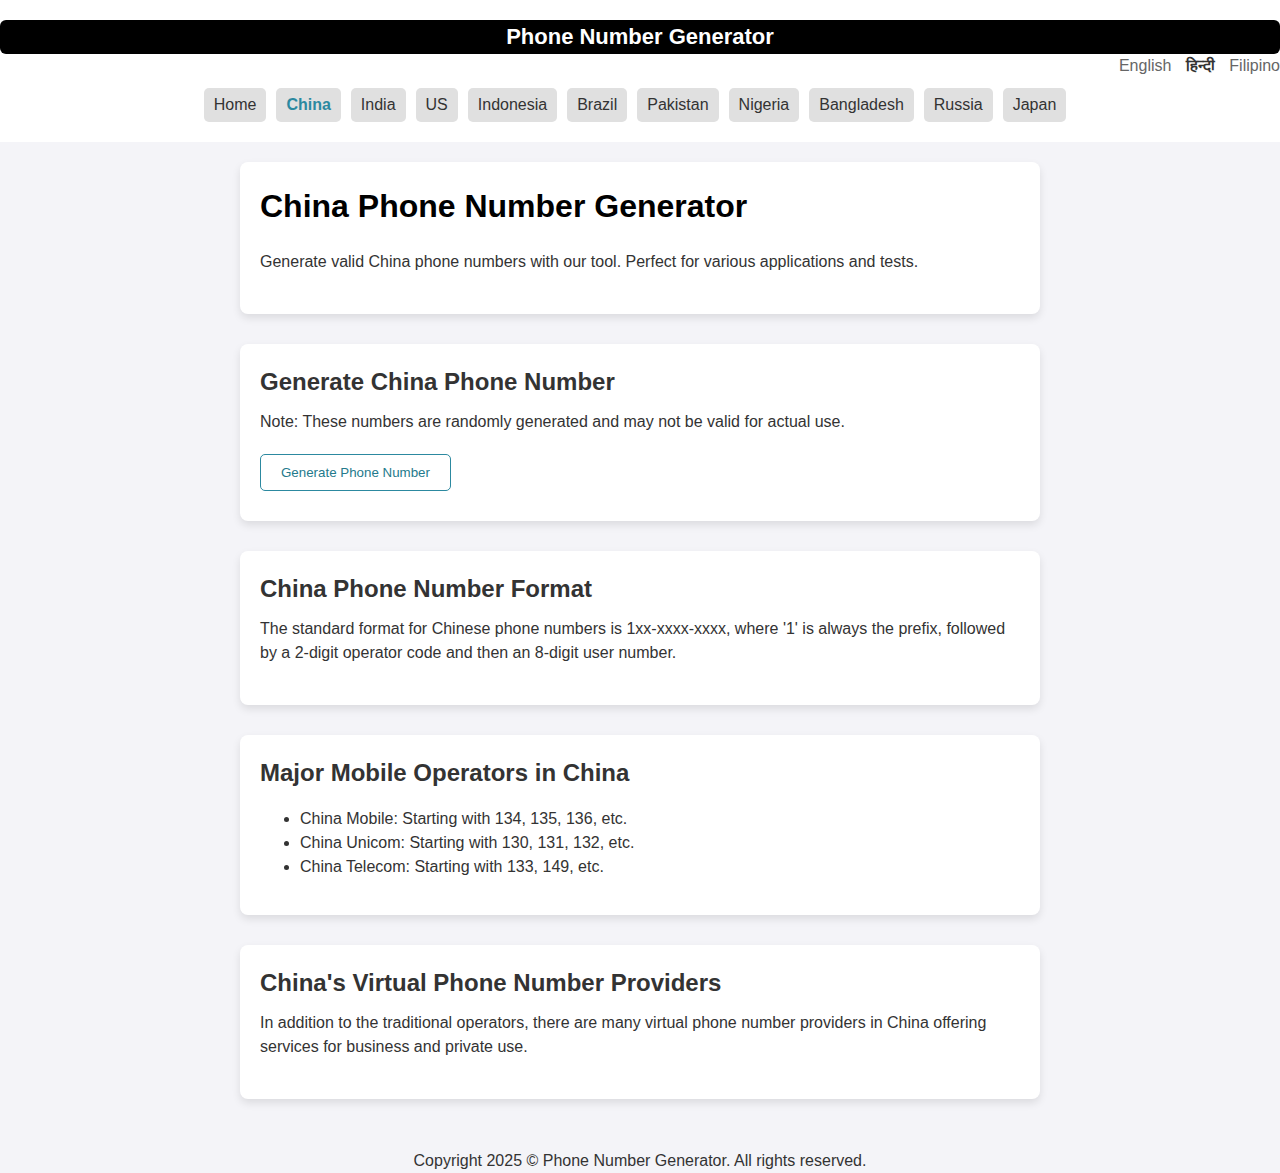
<file: hi/china-phone-number-generator.html>
<!DOCTYPE html>
<html lang="en">
<head>    
	<meta charset="UTF-8">    
    <meta name="viewport" content="width=device-width, initial-scale=1.0">
	<title>China Phone Number Generator - Generate Authentic & Random Chinese Numbers</title>
	<meta name="description" content="Easily generate random Chinese phone numbers for testing, verification, and other purposes. Authentic format with comprehensive coverage across China.">
	<link rel="stylesheet" href="../styles.css"> <!-- 这里连接到您的CSS样式表 -->
</head>
<body>    
	<header>    
	<h1 class="logo" >  <a href="../hi/" title="Phone Number Generator">Phone Number Generator</a></h1>  
	<div class="language-list">   
	 <a  href="./china-phone-number-generator.html" title="English">English</a>    
	<a class="curr" href="./hi/china-phone-number-generator.html" title="हिन्दी">हिन्दी</a>    
	<a href="./tl/china-phone-number-generator.html" title="Filipino">Filipino</a></div>
	<div class="country-list">        
	 <a href="./index.html">Home</a>
	 <!-- 容器：用于插入动态生成的国家链接 -->
	 <div id="country-links" >
	     <!-- 链接将通过 JavaScript 插入到这里 -->
	 </div>
	</div>
	</header>  
	<main>      
	 <section>    
	 <h1><a href="./china-phone-number-generator.html" style="color: black; text-decoration:none;">China Phone Number Generator</a></h1>    
	 <p>Generate valid China phone numbers with our tool. Perfect for various applications and tests.</p>
	 </section>
	 <section>    <h2>Generate China Phone Number</h2>    <p style="margin-top: 5px;">Note: These numbers are randomly generated and may not be valid for actual use.</p>    <button id="generateButton">Generate Phone Number</button>        <div id="phoneNumberDisplay" class="number-display" style="margin-top:10px"></div>    <div id="errorDisplay" class="error-display"></div></section>
	 <section>    <h2>China Phone Number Format</h2>    <p>The standard format for Chinese phone numbers is 1xx-xxxx-xxxx, where '1' is always the prefix, followed by a 2-digit operator code and then an 8-digit user number.</p></section>
	 <section>    <h2>Major Mobile Operators in China</h2>    <ul>        <li>China Mobile: Starting with 134, 135, 136, etc.</li>        <li>China Unicom: Starting with 130, 131, 132, etc.</li>        <li>China Telecom: Starting with 133, 149, etc.</li>    </ul></section>
	 <section>    <h2>China's Virtual Phone Number Providers</h2>    <p>In addition to the traditional operators, there are many virtual phone number providers in China offering services for business and private use.</p></section>
	</main>    
	<footer>    Copyright 2025 &copy; <a href="./" style="color:#333;">Phone Number Generator</a>. All rights reserved.</footer>
<script>
	document.addEventListener('DOMContentLoaded', () => {
	    
		  // 国家数据（可扩展）
		  const countries = [
			  { name: 'China', adjective: 'Chinese', slug: 'china' },
			  { name: 'India', adjective: 'Indian', slug: 'india' },
			  { name: 'US', adjective: 'American', slug: 'us' },
			  { name: 'Indonesia', adjective: 'Indonesian', slug: 'indonesia' },
			  { name: 'Brazil', adjective: 'Brazilian', slug: 'brazil' },
			  { name: 'Pakistan', adjective: 'Pakistani', slug: 'pakistan' },
			  { name: 'Nigeria', adjective: 'Nigerian', slug: 'nigeria' },
			  { name: 'Bangladesh', adjective: 'Bangladeshi', slug: 'bangladesh' },
			  { name: 'Russia', adjective: 'Russian', slug: 'russia' },
			  { name: 'Japan', adjective: 'Japanese', slug: 'japan' }
		  ];
	
	    // 生成链接的函数
	    const generateLinks = () => {
	        const container = document.getElementById('country-links');
	        countries.forEach(country => {
	            const link = document.createElement('a');
	            link.href = `${country.slug}-phone-number-generator.html`;
	            link.title = `${country.name} Phone Number Generator`;
	            link.ariaLabel = `Generate ${country.adjective} phone numbers`;
	            link.textContent = country.name;
	            link.classList.add('country-link'); // 添加样式类
				if (country.slug=='china'){
					link.classList.add('curr'); // 添加样式类
				}
	            container.appendChild(link);
	        });
	    };
	
	    generateLinks();
	});
</script>
<script>    document.getElementById('generateButton').addEventListener('click', function() {        try {            const phoneNumber = generateChinaPhoneNumber();            document.getElementById('phoneNumberDisplay').innerHTML += phoneNumber + '<br />';            document.getElementById('errorDisplay').innerHTML = '';        } catch (error) {            document.getElementById('errorDisplay').innerHTML = 'Failed to generate number. Please try again.';        }    });
    function generateChinaPhoneNumber() {        const prefix = '1';        const secondDigit = Math.floor(Math.random() * 7) + 3;         let restOfNumber = '';        for(let i = 0; i < 9; i++) {            restOfNumber += Math.floor(Math.random() * 10);        }        return prefix + secondDigit + restOfNumber;    }</script>
<div style="display:none">
<!-- Google tag (gtag.js) -->
<script async src="https://www.googletagmanager.com/gtag/js?id=G-WKHJCEWXNF"></script>
<script>
  window.dataLayer = window.dataLayer || [];
  function gtag(){dataLayer.push(arguments);}
  gtag('js', new Date());

  gtag('config', 'G-WKHJCEWXNF');
</script>
</div>
</body>
</html>
</file>
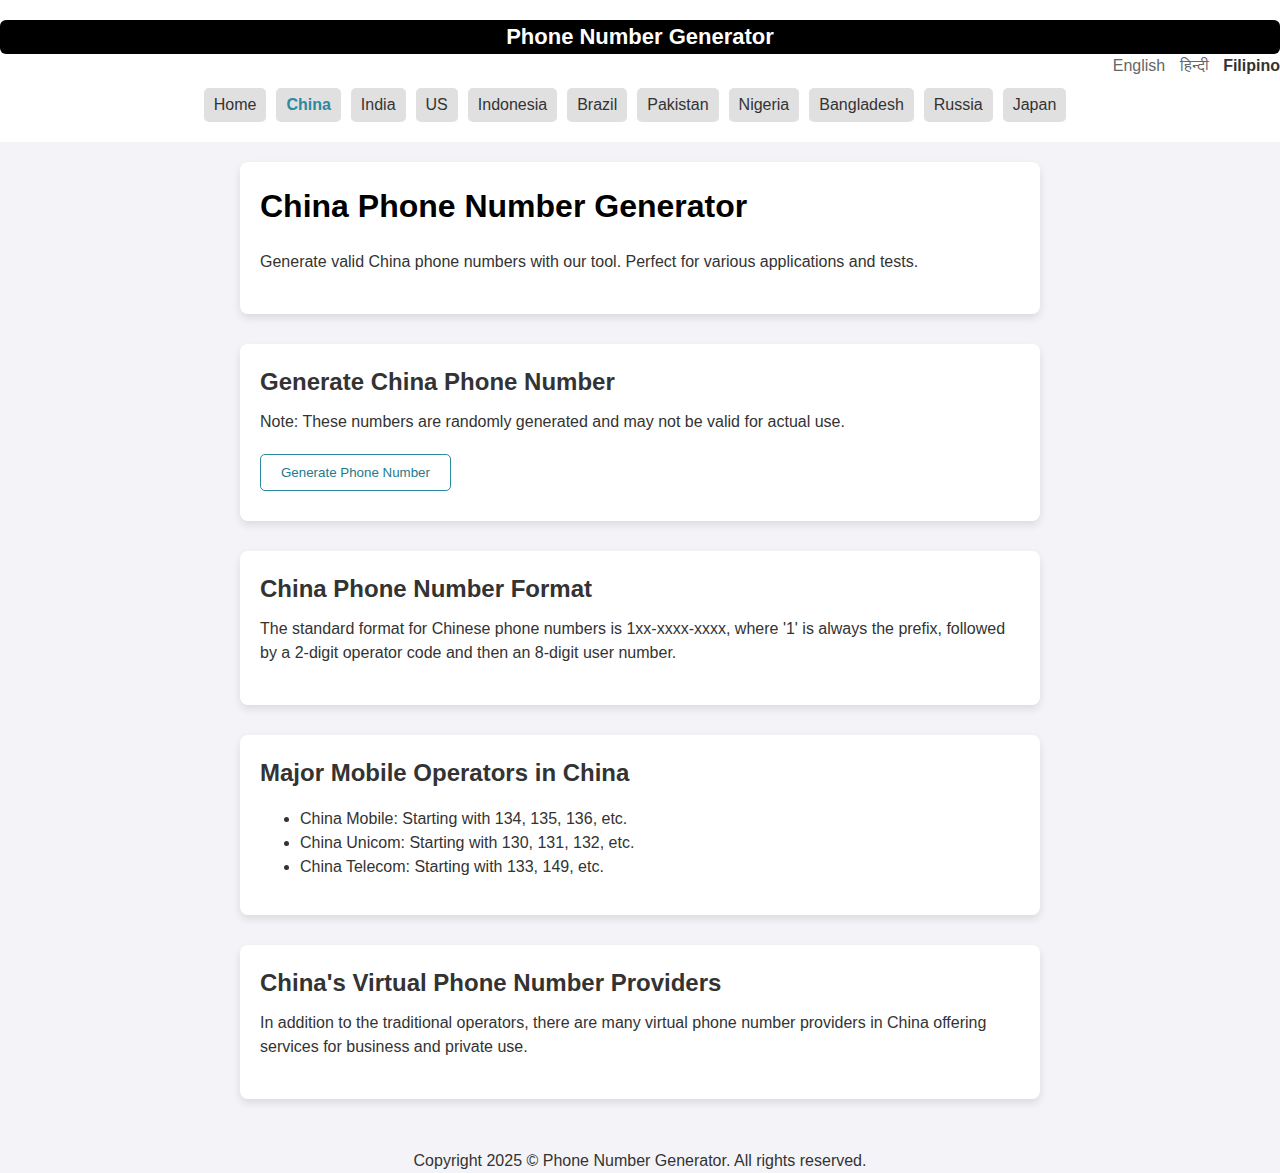
<file: tl/china-phone-number-generator.html>
<!DOCTYPE html>
<html lang="tl">
<head>    
	<meta charset="UTF-8">    
    <meta name="viewport" content="width=device-width, initial-scale=1.0">
	<title>China Phone Number Generator - Generate Authentic & Random Chinese Numbers</title>
	<meta name="description" content="Easily generate random Chinese phone numbers for testing, verification, and other purposes. Authentic format with comprehensive coverage across China.">
	<link rel="stylesheet" href="../styles.css"> <!-- 这里连接到您的CSS样式表 -->
</head>
<body>    
	<header>    
	<h1 class="logo" >  <a href="../tl/" title="Phone Number Generator">Phone Number Generator</a></h1> 
	 <div class="language-list">   
	  <a  href="./china-phone-number-generator.html" title="English">English</a>  
		<a href="./hi/china-phone-number-generator.html" title="हिन्दी">हिन्दी</a>    
		<a class="curr" href="./tl/china-phone-number-generator.html" title="Filipino">Filipino</a></div>
	<div class="country-list">        
	 <a href="./index.html">Home</a>
	 <!-- 容器：用于插入动态生成的国家链接 -->
	 <div id="country-links" >
	     <!-- 链接将通过 JavaScript 插入到这里 -->
	 </div>
	</div>
	</header>  
	<main>      
	 <section>    
	 <h1><a href="./china-phone-number-generator.html" style="color: black; text-decoration:none;">China Phone Number Generator</a></h1>    
	 <p>Generate valid China phone numbers with our tool. Perfect for various applications and tests.</p>
	 </section>
	 <section>    <h2>Generate China Phone Number</h2>    <p style="margin-top: 5px;">Note: These numbers are randomly generated and may not be valid for actual use.</p>    <button id="generateButton">Generate Phone Number</button>        <div id="phoneNumberDisplay" class="number-display" style="margin-top:10px"></div>    <div id="errorDisplay" class="error-display"></div></section>
	 <section>    <h2>China Phone Number Format</h2>    <p>The standard format for Chinese phone numbers is 1xx-xxxx-xxxx, where '1' is always the prefix, followed by a 2-digit operator code and then an 8-digit user number.</p></section>
	 <section>    <h2>Major Mobile Operators in China</h2>    <ul>        <li>China Mobile: Starting with 134, 135, 136, etc.</li>        <li>China Unicom: Starting with 130, 131, 132, etc.</li>        <li>China Telecom: Starting with 133, 149, etc.</li>    </ul></section>
	 <section>    <h2>China's Virtual Phone Number Providers</h2>    <p>In addition to the traditional operators, there are many virtual phone number providers in China offering services for business and private use.</p></section>
	</main>    
	<footer>    Copyright 2025 &copy; <a href="./" style="color:#333;">Phone Number Generator</a>. All rights reserved.</footer>
<script>
	document.addEventListener('DOMContentLoaded', () => {
	    
		  // 国家数据（可扩展）
		  const countries = [
			  { name: 'China', adjective: 'Chinese', slug: 'china' },
			  { name: 'India', adjective: 'Indian', slug: 'india' },
			  { name: 'US', adjective: 'American', slug: 'us' },
			  { name: 'Indonesia', adjective: 'Indonesian', slug: 'indonesia' },
			  { name: 'Brazil', adjective: 'Brazilian', slug: 'brazil' },
			  { name: 'Pakistan', adjective: 'Pakistani', slug: 'pakistan' },
			  { name: 'Nigeria', adjective: 'Nigerian', slug: 'nigeria' },
			  { name: 'Bangladesh', adjective: 'Bangladeshi', slug: 'bangladesh' },
			  { name: 'Russia', adjective: 'Russian', slug: 'russia' },
			  { name: 'Japan', adjective: 'Japanese', slug: 'japan' }
		  ];
	
	    // 生成链接的函数
	    const generateLinks = () => {
	        const container = document.getElementById('country-links');
	        countries.forEach(country => {
	            const link = document.createElement('a');
	            link.href = `${country.slug}-phone-number-generator.html`;
	            link.title = `${country.name} Phone Number Generator`;
	            link.ariaLabel = `Generate ${country.adjective} phone numbers`;
	            link.textContent = country.name;
	            link.classList.add('country-link'); // 添加样式类
				if (country.slug=='china'){
					link.classList.add('curr'); // 添加样式类
				}
	            container.appendChild(link);
	        });
	    };
	
	    generateLinks();
	});
</script>
<script>    document.getElementById('generateButton').addEventListener('click', function() {        try {            const phoneNumber = generateChinaPhoneNumber();            document.getElementById('phoneNumberDisplay').innerHTML += phoneNumber + '<br />';            document.getElementById('errorDisplay').innerHTML = '';        } catch (error) {            document.getElementById('errorDisplay').innerHTML = 'Failed to generate number. Please try again.';        }    });
    function generateChinaPhoneNumber() {        const prefix = '1';        const secondDigit = Math.floor(Math.random() * 7) + 3;         let restOfNumber = '';        for(let i = 0; i < 9; i++) {            restOfNumber += Math.floor(Math.random() * 10);        }        return prefix + secondDigit + restOfNumber;    }</script>
<div style="display:none">
<!-- Google tag (gtag.js) -->
<script async src="https://www.googletagmanager.com/gtag/js?id=G-WKHJCEWXNF"></script>
<script>
  window.dataLayer = window.dataLayer || [];
  function gtag(){dataLayer.push(arguments);}
  gtag('js', new Date());

  gtag('config', 'G-WKHJCEWXNF');
</script>
</div>
</body>
</html>
</file>
<file: styles.css>
/* Reset some default browser styles for consistency */
body, h1, h2, p, a, button {    margin: 0;    padding: 0;    font-family: 'Arial', sans-serif; /* 使用常见的无衬线字体 */    text-decoration: none;}
body {    background-color: #f4f4f8;    color: #333;    line-height: 1.5;    padding: 0;}
header {    width:100%;    margin-bottom: 20px;    padding: 20px 0;    text-align: center;    background-color: #fff;    overflow: hidden;}
header nav{    width:100%;    max-width: 1000px;    margin: 0 auto;}
h1 {    font-size: 2em;    margin-bottom: 20px;}
main {    max-width: 800px;    margin: 0 auto; /* 居中主内容区域 */}
section {    background-color: #fff;    padding: 20px;    border-radius: 8px; /* 添加圆角 */    box-shadow: 0 4px 8px rgba(0, 0, 0, 0.1); /* 轻微的阴影 */    margin-bottom: 30px;}
h2 {    font-size: 1.5em;    margin-bottom: 10px;}
h2 a:link {color: black; text-decoration:none;} 
h2 a.curr{    color:#000000;    font-weight: bold;}
h2 a:hover {    background-color: #d0d0d0;}
p {    margin-bottom: 20px;}
button {    color: #247a8c;    border: solid 1px #2c89a0;    background-color: #fff;    padding: 10px 20px;    border-radius: 5px;    cursor: pointer;    transition: background-color 0.3s;}
button:hover {    background-color: #247a8c;    color: white;}
footer {    margin-top: 50px;    text-align: center;}
.country-list {   
	width: 100%;    margin-top: 10px;
 display: flex;
     justify-content: center; /* 水平居中 */
     align-items: center;     /* 垂直居中 */
 }
.country-list a {    display: block;      float: left;    height: 34px;    line-height: 34px;    margin-right: 10px;    margin-top: 10px;   
 padding: 0 10px;    background-color: #e0e0e0;    border-radius: 5px;    transition: background-color 0.3s;    color: #333;}
 .country-list a.curr{    color:#2c89a0;    font-weight: bold;}
 .country-list a:hover {    background-color: #d0d0d0;}
.logo{    float: center;    font-size: 22px;    font-weight: bold;    font-style: normal;    height: 34px;    line-height: 34px;    
background-color: black;    padding: 0 8px;    border-radius: 6px;    margin: 0;}.logo a{    color:white;}

.language-list{    float: right;}
.language-list a{    margin-left: 10px;    color: #666;}
.language-list a.curr{    color: #333;    font-weight: bold;}
.language-list a:hover{    color: #247a8c;}
</file>
